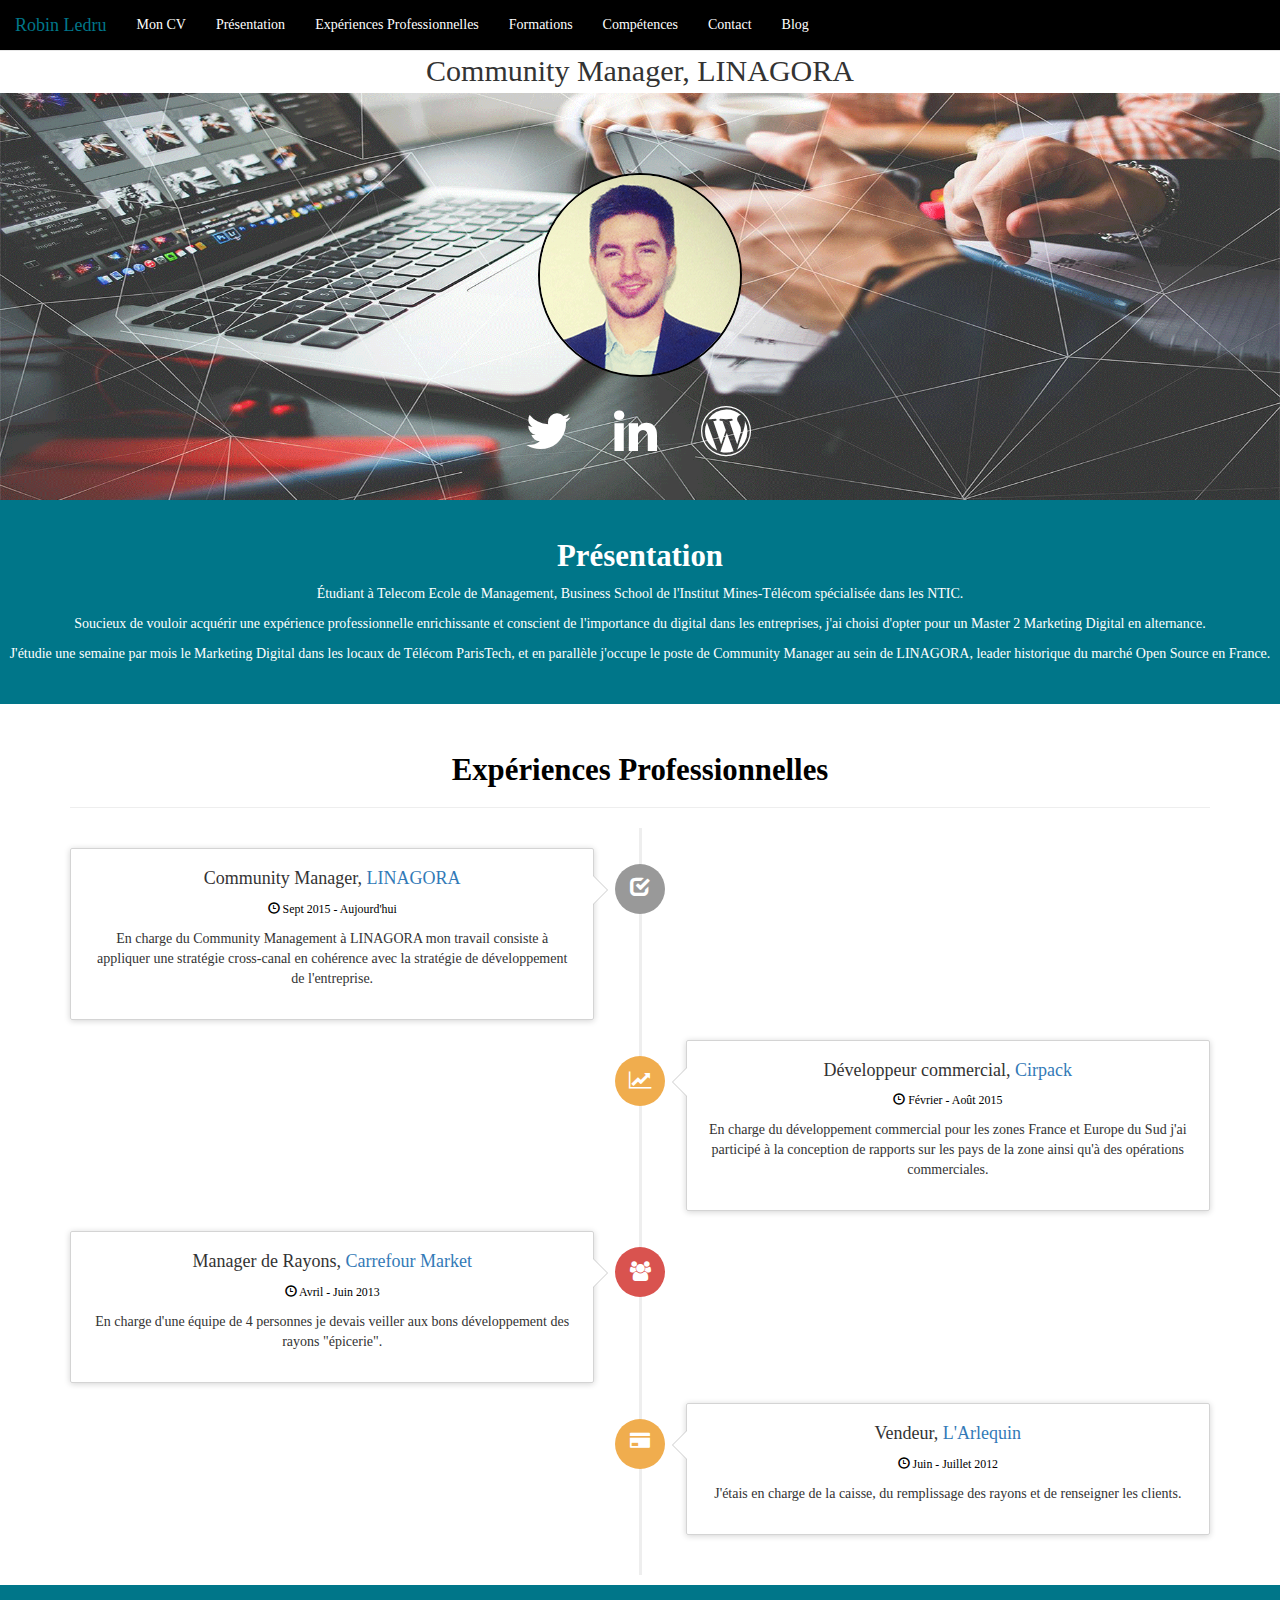
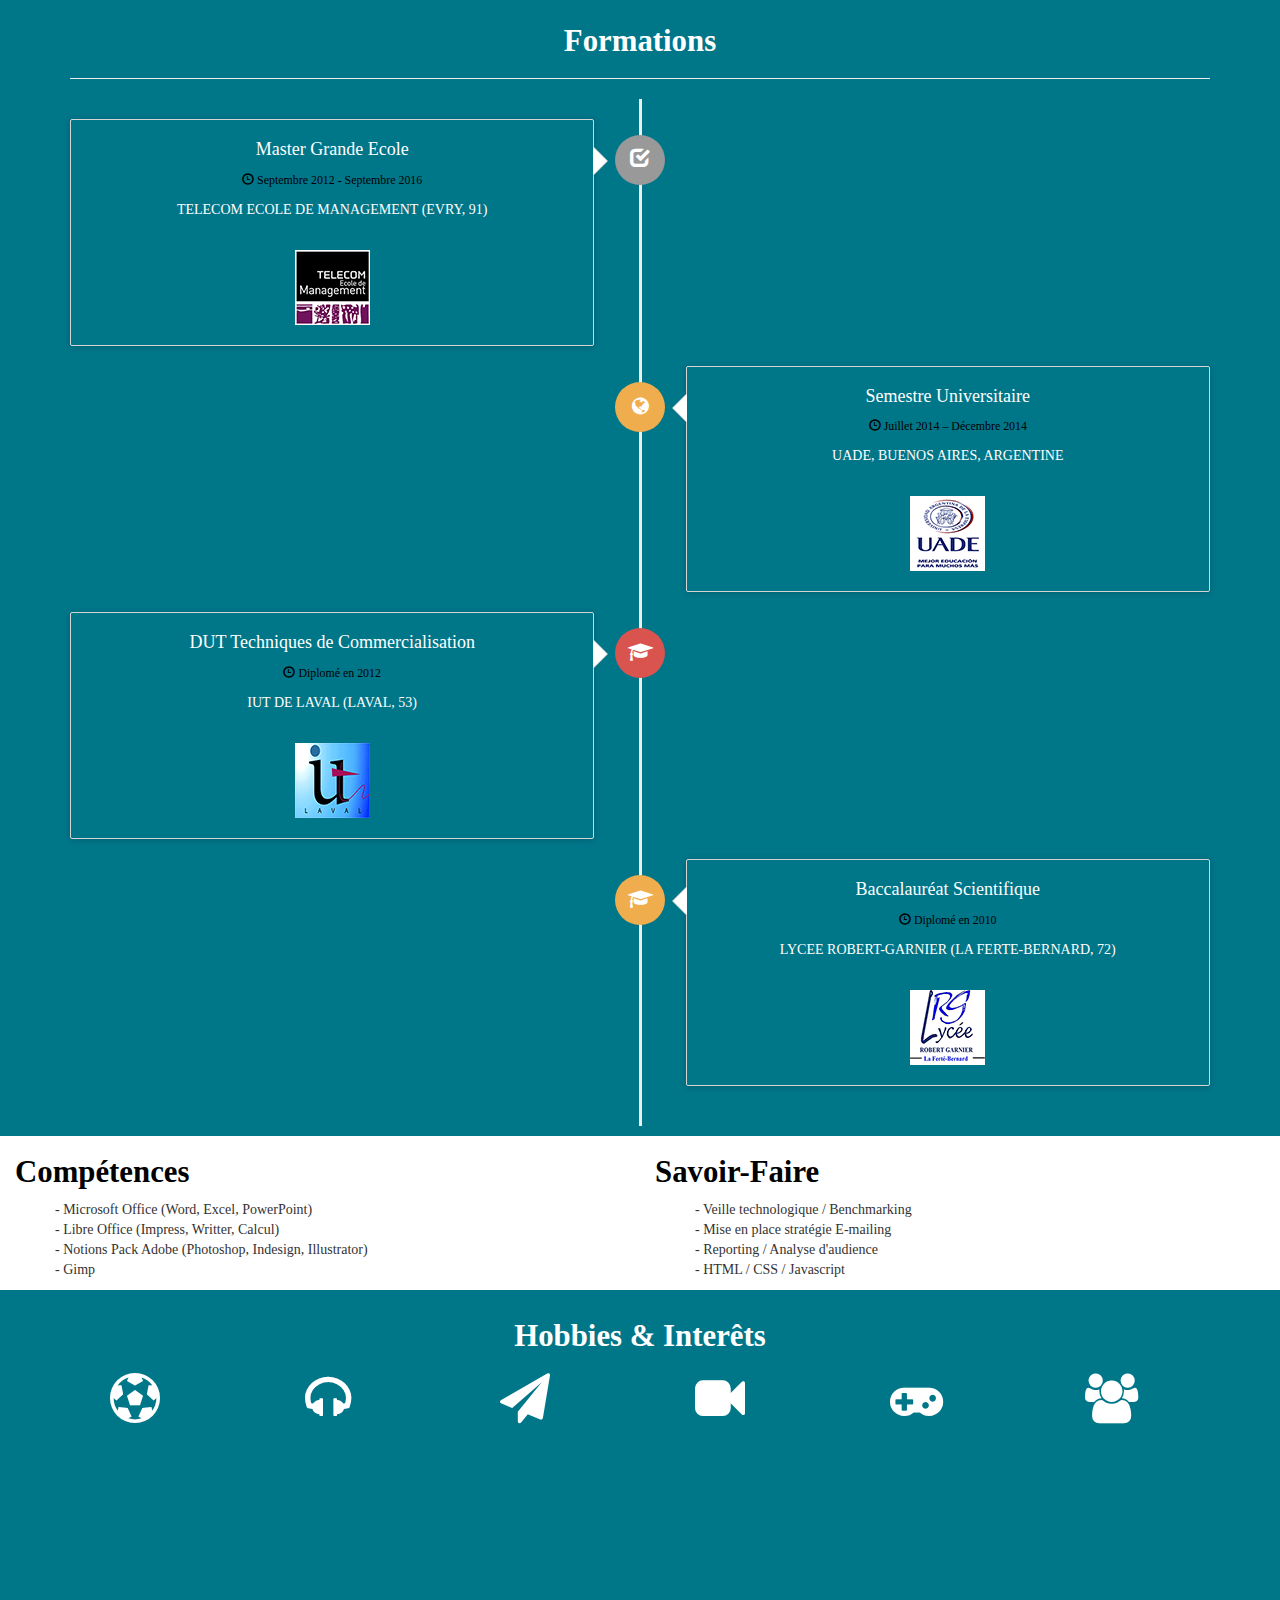
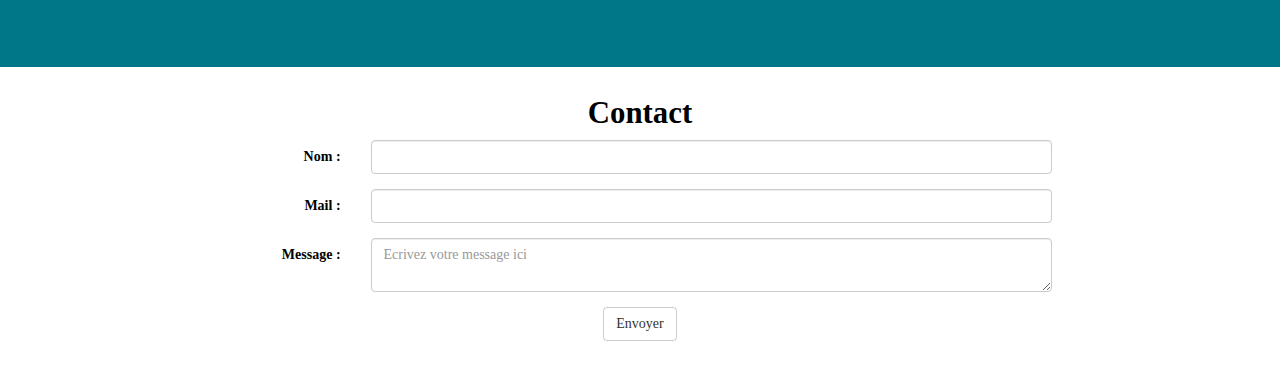
<file: index.html>
<!DOCTYPE html>
<html>
  <head>
    <link rel="stylesheet" href="http://www.w3schools.com/lib/w3.css">
    <link rel="stylesheet" href="https://maxcdn.bootstrapcdn.com/bootstrap/3.2.0/css/bootstrap.min.css">
    <link rel="stylesheet" href="https://maxcdn.bootstrapcdn.com/font-awesome/4.1.0/css/font-awesome.min.css">
    <link rel="stylesheet" href="https://maxcdn.bootstrapcdn.com/font-awesome/4.4.0/css/font-awesome.min.css">
    <!-- HTML5 Shim and Respond.js IE8 support of HTML5 elements and media queries -->
    <!-- Leave those next 4 lines if you care about users using IE8 -->
    <!--[if lt IE 9]>
    <script src="https://oss.maxcdn.com/html5shiv/3.7.2/html5shiv.min.js"></script>
    <script src="https://oss.maxcdn.com/respond/1.4.2/respond.min.js"></script>
    <![endif]-->
    <link rel="stylesheet" type="text/css" href="style.css"/>
    <meta charset="utf-8">
    <meta name="description" content="CV de Robin Ledru, Community Manager à LINAGORA"/>
    <meta name="viewport" content="width=device-width, initial-scale=1.0">
<!--     <meta name="robots" content="noindex, nofollow">
 -->    <meta name="viewport" content="width=device-width, initial-scale=1">
    

    <title>CV de Robin Ledru</title>
  </head>
  <body>
    <nav class="navbar navbar-default navbar-fixed-top">
      <div class="container-fluid">
        <!-- Brand and toggle get grouped for better mobile display -->
        <div class="navbar-header">
          <button type="button" class="navbar-toggle collapsed" data-toggle="collapse" data-target="#bs-example-navbar-collapse-1" aria-expanded="false">
            <span class="sr-only">Toggle navigation</span>
            <span class="icon-bar"></span>
            <span class="icon-bar"></span>
            <span class="icon-bar"></span>
          </button>
          <a class="navbar-brand" href="#">Robin Ledru</a>
        </div>
        <!-- Collect the nav links, forms, and other content for toggling -->
        <div class="collapse navbar-collapse" id="bs-example-navbar-collapse-1">
          <ul class="nav navbar-nav">
            <li><a class="nav-section" href="CV Robin Ledru.pdf">Mon CV</a></li>
            <li><a class="nav-section" href="#presentation">Présentation</a></li>
            <li><a class="nav-section" href="#experiences">Expériences Professionnelles</a></li>
            <li><a class="nav-section" href="#formation">Formations</a></li>
            <li><a class="nav-section" href="#competences">Compétences</a></li>
            <li><a class="nav-section" href="#contact">Contact</a></li>
            <li><a class="nav-section" href="http://robledru.esy.es">Blog</a></li>
          </ul>
        </div>
        <!-- /.navbar-collapse -->
      </div>
      <!-- /.container-fluid -->
    </nav>
    <header>
      <div id="fond">
        <h1 id="nom">ROBIN LEDRU</h1>
        <div id="location">
          Community Manager, LINAGORA
        </div>
        <div class="image">
          <img id="robinledru" src="images/robinledru.png">
        </div>
        <ul class="social-media list-inline">
          <li>
            <a id="logoblanc" href="https://twitter.com/robledru" target="_blank"><i class="fa fa-twitter"></i></a>
          </li>
          <li>
            <a id="logoblanc" href="https://fr.linkedin.com/in/robinledru" target="_blank"><i class="fa fa-linkedin"></i></a>
          </li>
          <li>
            <a id="logoblanc" href="http://robledru.esy.es" target="_blank"><i class="fa fa-wordpress"></i></a>
          </li>
        </ul>
      </div>
    </header>
    <!-- Section : presentation -->
    <section id="presentation">
      <div id="presentation">
        <h2 id="presentationblanc">Présentation</h2>
        <span class="border"></span>
        <p>
          <span>Étudiant à Telecom Ecole de Management, Business School de l'Institut Mines-Télécom spécialisée dans les NTIC.</span>
        </p>
        <p>
          Soucieux de vouloir acquérir une expérience professionnelle enrichissante et conscient de l'importance du digital dans les entreprises, j'ai choisi d'opter pour un Master 2 Marketing Digital en alternance.
        </p>
        <p>
          <span>J'étudie une semaine par mois le Marketing Digital dans les locaux de Télécom ParisTech, et en parallèle j'occupe le poste de Community Manager au sein de LINAGORA, leader historique du marché Open Source en France.</span>
        </p>
      </div>
    </section>
    <!-- Timeline Experiences -->
    <section id="experiences">
      <div class="experiences pro">
        <div class="container">
          <div class="page-header">
            <h2 id="timeline">Expériences Professionnelles</h2>
          </div>
          <ul class="timeline">
            <li>
              <div class="timeline-badge">
                <i class="glyphicon glyphicon-check"></i>
              </div>
              <div class="timeline-panel">
                <div class="timeline-heading">
                  <h4 class="timeline-title">  Community Manager, <a href="https://www.linagora.com/" target= "_blank">LINAGORA</a></h4>
                  <p>
                    <small class="text-muted">
                      <i class="glyphicon glyphicon-time"></i>
                      Sept 2015 - Aujourd'hui
                    </small>
                  </p>
                </div>
                <div class="timeline-body">
                  <p>
                    En charge du Community Management à LINAGORA mon travail consiste à appliquer une stratégie cross-canal en cohérence avec la stratégie de développement de l'entreprise.
                  </p>
                </div>
              </div>
            </li>
            <li class="timeline-inverted">
              <div class="timeline-badge warning">
                <i class="fa fa-line-chart"></i>
              </div>
              <div class="timeline-panel">
                <div class="timeline-heading">
                  <h4 class="timeline-title">Développeur commercial, <a href="http://www.cirpack.com/" target= "_blank">Cirpack</a></h4>
                </div>
                <p>
                  <small class="text-muted">
                    <i class="glyphicon glyphicon-time"></i>
                    Février - Août 2015
                  </small>
                </p>
                <div class="timeline-body">
                  <p>
                    En charge du développement commercial pour les zones France et Europe du Sud j'ai participé à la conception de rapports sur les pays de la zone ainsi qu'à des opérations commerciales.
                  </p>
                </div>
              </div>
            </li>
            <li>
              <div class="timeline-badge danger">
                <i class="fa fa-users"></i>
              </div>
              <div class="timeline-panel">
                <div class="timeline-heading">
                  <h4 class="timeline-title">Manager de Rayons, <a href="http://www.carrefour.fr/magasin/market-connerre" target= "_blank">Carrefour Market</a></h4>
                </div>
                <p>
                  <small class="text-muted">
                    <i class="glyphicon glyphicon-time"></i>
                    Avril - Juin 2013
                  </small>
                </p>
                <div class="timeline-body">
                  <p>
                    En charge d'une équipe de 4 personnes je devais veiller aux bons développement des rayons "épicerie".
                  </p>
                </div>
              </div>
            </li>
            <li class="timeline-inverted">
              <div class="timeline-badge warning">
                <i class="glyphicon glyphicon-credit-card"></i>
              </div>
              <div class="timeline-panel">
                <div class="timeline-heading">
                  <h4 class="timeline-title">Vendeur, <a href="http://www.familyvillageleshunaudieres.com/lesHunaudieres/fr/boutiques/boutique/BOUTIQUE-21-LARLEQUIN" target= "_blank">L'Arlequin</a></h4>
                </div>
                <p>
                  <small class="text-muted">
                    <i class="glyphicon glyphicon-time"></i>
                    Juin - Juillet 2012
                  </small>
                </p>
                <div class="timeline-body">
                  <p>
                    J'étais en charge de la caisse, du remplissage des rayons et de renseigner les clients.
                  </p>
                </div>
              </div>
            </li>
          </div>
        </section>
        <!-- Timeline Formations  -->
        <section id="formation">
          <div class="formations">
            <div class="container">
              <div class="page-header">
                <h2 id="timeline" class="titreblanc">Formations</h2>
              </div>
              <ul class="timeline">
                <li>
                  <div class="timeline-badge">
                    <i class="glyphicon glyphicon-check"></i>
                  </div>
                  <div class="timeline-panel">
                    <div class="timeline-heading">
                      <h4 class="timeline-title">Master Grande Ecole</h4>
                      <p>
                        <small class="text-muted">
                          <i class="glyphicon glyphicon-time"></i>
                          Septembre 2012 - Septembre 2016
                        </small>
                      </p>
                    </div>
                    <div class="timeline-body">
                      <p>
                        TELECOM ECOLE DE MANAGEMENT (EVRY, 91)
                      </p>
                      <br/>
                      <a href="http://www.telecom-em.eu" target="blank"><img class="logocentre" src="images/tem.png" class="img-responsive"></a>
                    </div>
                  </div>
                </li>
                <li class="timeline-inverted">
                  <div class="timeline-badge warning">
                    <i class="fa fa-globe"></i>
                  </div>
                  <div class="timeline-panel">
                    <div class="timeline-heading">
                      <h4 class="timeline-title">Semestre Universitaire</h4>
                    </div>
                    <p>
                      <small class="text-muted">
                        <i class="glyphicon glyphicon-time"></i>
                        Juillet 2014 – Décembre 2014
                      </small>
                    </p>
                    <div class="timeline-body">
                      <p>
                        UADE, BUENOS AIRES, ARGENTINE
                      </p>
                      <br/>
                      <a href="http://www.uade.edu.ar" target="blank"><img class="logocentre" src="images/uade.png" class="img-responsive"></a>
                    </div>
                  </div>
                </li>
                <li>
                  <div class="timeline-badge danger">
                    <i class="fa fa-graduation-cap"></i>
                  </div>
                  <div class="timeline-panel">
                    <div class="timeline-heading">
                      <h4 class="timeline-title">DUT Techniques de Commercialisation</h4>
                    </div>
                    <p>
                      <small class="text-muted">
                        <i class="glyphicon glyphicon-time"></i>
                        Diplomé en 2012
                      </small>
                    </p>
                    <div class="timeline-body">
                      <p>
                        IUT DE LAVAL (LAVAL, 53)
                      </p>
                      <br/>
                      <a href="https://www.iut-laval.univ-lemans.fr/fr/tc-commerce-et-marketing/dut-techniques-de-commercialisation.html" target="blank"><img class="logocentre" src="images/iutlaval.png" class="img-responsive"></a>
                    </div>
                  </div>
                </li>
                <li class="timeline-inverted">
                  <div class="timeline-badge warning">
                    <i class="fa fa-graduation-cap"></i>
                  </div>
                  <div class="timeline-panel">
                    <div class="timeline-heading">
                      <h4 class="timeline-title">Baccalauréat Scientifique</h4>
                    </div>
                    <p>
                      <small class="text-muted">
                        <i class="glyphicon glyphicon-time"></i>
                        Diplomé en 2010
                      </small>
                    </p>
                    <div class="timeline-body">
                      <p>
                        LYCEE ROBERT-GARNIER (LA FERTE-BERNARD, 72)
                      </p>
                      <br/>
                      <a href="http://robert-garnier.paysdelaloire.e-lyco.fr/" target="blank"><img class="logocentre" src="images/lrg.png" class="img-responsive"></a>
                    </div>
                  </div>
                </li>
              </li>
            </div>
          </div>
        </section>
        <!-- Compétences -->
        <section id="competences">
        <div class="container-fluid">
          <div class="row">
            <div class="col-md-6">
              <div id="maitrise">
                <h2 id="competences">Compétences</h2>
              </span>
              <ul>
                <li>
                  <span>- Microsoft Office (Word, Excel, PowerPoint)</span>
                  <br />
                </li>
                <li><span>- Libre Office (Impress, Writter, Calcul)</span></li>
                <li>
                  <span>- Notions Pack Adobe (Photoshop, Indesign, Illustrator)</span>
                  <br />
                </li>
                <li><span>- Gimp</span></li>
              </ul>
            </div>
          </div>
         <section id="savoirfaire">
        <div class="container-fluid">
          <div class="row">
            <div class="col-md-6">
              <div id="informatique">
                <h2 id="savoirfaire">Savoir-Faire</h2>
              </span>
              <ul>
                <li>
                  <span>- Veille technologique / Benchmarking</span>
                  <br/>
                </li>
                <li>
                  <span>- Mise en place stratégie E-mailing</span>
                  <br/>
                </li>
                <li>
                  <span>- Reporting / Analyse d'audience</span>
                  <br/>
                </li>
                <li>
                  <span>- HTML / CSS / Javascript</span>
                  <br/>
                </li>
              </ul>
            </div>
          </div>
          </section>

          <!-- hobbies -->

          <section id="activites">
            <h2 id="hobbies">Hobbies & Interêts</h2>
            <div class="container">
              <div class="row">
                <div class="col-md-2">
                  <ul class="interests-list fixed">
                    <li>
                      <i class="fa fa-futbol-o"></i>
                      <div class="interest-details">
                        <strong id="sports">Sports</strong>
                        <p>
                          Football en club depuis 18 ans.
                        </p>
                        <p>
                          Pratique du tennis en amateur.
                        </p>
                      </div>
                    </ul>
                  </li>
                </div>
                <div class="col-md-2">
                  <ul class="interests-list fixed">
                    <li>
                      <i class="fa fa-headphones"></i>
                      <div class="interest-details">
                        <strong id="musique">Musique</strong>
                        <p>
                          Amateur de tout type de musique. J'aime écouter les grands classiques de Hans Zimmer
                        </p>
                      </div>
                    </ul>
                  </li>
                </div>
                <div class="col-md-2">
                  <ul class="interests-list fixed">
                    <li>
                      <i class="fa fa-paper-plane"></i>
                      <div class="interest-details">
                        <strong id="voyage">Voyages</strong>
                        <p>
                          Amateur de voyages j'ai pu découvrir plusieurs pays : l'Espagne, la Croatie, la Grèce, la Tunisie, l'Argentine, l'Uruguay, le Brésil et la Bolivie
                        </p>
                      </div>
                    </ul>
                  </li>
                </div>
                <div class="col-md-2">
                  <ul class="interests-list fixed">
                    <li>
                      <i class="fa fa-video-camera"></i>
                      <div class="interest-details">
                        <strong id="cinema">Cinéma</strong>
                        <p>
                          Amateur de Cinéma, j'aime aller voir des films avec mes amis.
                        </p>
                        <p>
                          Je suis très fan du réalisateur Christoper Nolan et notamment de son film "The Dark Knight".
                        </p>
                      </div>
                    </ul>
                  </li>
                </div>
                <div class="col-md-2">
                  <ul class="interests-list fixed">
                    <li>
                      <i class="fa fa-gamepad"></i>
                      <div class="interest-details">
                        <strong id="jeuxvideos">Jeux Vidéos</strong>
                        <p>
                          Fan de jeux vidéos depuis tout petit je suis passé de la NES à la PSP et aujourd'hui la PS4
                        </p>
                        <p>
                          Je joue beaucoup aux FPS ainsi qu'aux jeux de sports.
                        </p>
                      </div>
                    </ul>
                  </li>
                </div>
                <div class="col-md-2">
                  <ul class="interests-list fixed">
                    <li>
                      <i class="fa fa-users"></i>
                      <div class="interest-details">
                        <strong id="reseauxsociaux">Médias Sociaux</strong>
                        <p>
                          Enfant de la Génération Y, je suis né avec Internet et j'aime découvrir les nouvelles évolutions digitales.
                        </p>
                      </div>
                    </ul>
                  </li>
                </div>
              </div>
            </div>
            </section>
            <!-- Button trigger modal -->
            <!-- 
            <button type="button" class="btn btn-primary btn-lg" data-toggle="modal" data-target="#myModal">  Voyages</button>
             -->
            <!-- Modal -->
            <!-- 
            <div class="modal fade" id="myModal" tabindex="-1" role="dialog" aria-labelledby="myModalLabel">
              <div class="modal-dialog" role="document">
                <div class="modal-content">
                  <div class="modal-header">
                    <button type="button" class="close" data-dismiss="modal" aria-label="Close"><span aria-hidden="true">&times;</span></button>
                    <h4 class="modal-title" id="myModalLabel">Voyage à Buenos Aires</h4>
                  </div>
                  <div class="modal-body">
                    ...
                  </div>
                  <div class="modal-footer">
                    <button type="button" class="btn btn-default" data-dismiss="modal">Close</button>
                    <button type="button" class="btn btn-primary">Save changes</button>
                  </div>
                </div>
              </div>
            </div>
             -->
          </Section>
          <!-- Contact -->
          <section id="contact">
            <h2>Contact</h2>
            <div class="container-fluid">
            <div class="row">
              <div class="col-sm-8 col-sm-offset-2">
                <form class="form-horizontal" id="contact-form">
                  <div class="form-group">
                    <label for="name" class="col-sm-2 control-label">Nom :</label>
                    <div class="col-sm-10">
                      <input type="text" name="name" placeholder="" id="name" class="form-control">
                    </div>
                  </div>
                  <div class="form-group">
                    <label for="mail" class="col-sm-2 control-label">Mail : </label>
                    <div class="col-sm-10">
                      <input type="mail" name="email" placeholder="" id="mail" class="form-control">
                    </div>
                  </div>
                  <div class="form-group">
                    <label for="message" class="col-sm-2 control-label">Message : </label>
                    <div class="col-sm-10">
                      <textarea placeholder ="Ecrivez votre message ici" id="message" class="form-control"></textarea>
                    </div>
                  </div>
                  <div class="form-group submit-button">
                    <button type="submit" class="btn btn-default">Envoyer</button>
                  </div>
                </form>
              </div>
            </div>
          </div>
          </section>
          <script src="https://ajax.googleapis.com/ajax/libs/jquery/1.11.1/jquery.min.js"></script>
          <script src="https://maxcdn.bootstrapcdn.com/bootstrap/3.2.0/js/bootstrap.min.js"></script>
          <script type="text/javascript" src="global.js"></script>
        </body>
      </body>
    </html>
</file>
<file: style.css>
body
{
	font-family: 'Roboto Slab', serif;
	font-weight: 100;
	margin: auto;
	padding-top: -50px;
}

div
{
text-align: center}

h1
{
	padding-top: 50px;
	margin: 0px;
	color: #007689;
	font-size: 0px;
	font-family: "Raleway",Helvetica,Arial,sans-serif;
}



h2
{	font-family: Raleway;
	font-size: 220%;
	color: black;
	font-weight: bold;
	text-align: center;
}

.logocentre
{
	margin: center;
}

#location
{
	font-size: 30px;
	background-color: white;
	margin-bottom: 80px;
	font-family: Raleway;
	text-align: center;
}

.textenoir
{
	color: black;
}

.titreblanc
{
	color: white;
}

#presentationblanc
{
	color: white;
}

#activitesblanc
{
	color: white;
}

#logoblanc
{
	color: white;
}

.navbar-default .navbar-nav > .active > a, .navbar-default .navbar-nav > .active > a:hover, .navbar-default .navbar-nav > .active > a:focus
{
	background-color: black;
	color: white;
}

.navbar-default .navbar-brand, .navbar-default .navbar-brand:focus
{
	color: white;
}

.navbar-default .navbar-brand:hover
{
	color: #007689 ;
	font-family: "Helvetica neue thin"; 
}

.navbar-default .navbar-nav > li > a:hover, .navbar-default .navbar-nav > li > a:focus
{
	color: #007689;
}

.navbar-nav
{
	text-align: center;
	background-color: black;
	top: 0;
	margin: auto;
	padding-left: 0;
	padding-bottom: 0;
	text-decoration: none;
	position: relative;
	height: auto;
}

.navbar-default
{
	background-color: black;
}

.navbar-default .navbar-nav > li > a
{
	color: white;
}

.nav-section
{
	color: transparent;
}

.nav > li > a:hover, .nav > li > a:focus
{
	background-color: white;
}

.social-media li
{
	display: inline-block;
	padding: 20px 20px;
	font-size: 20px;
}

.social-media
{
	padding-left: 0;
}

.social-media li
{
	font-size: 50px;
}

.social-media li:first-child
{
	padding-left: 0;
}

.social-media li:last-child
{
	padding-right: 0;
}

#fond
{
	height: 500px;
	background: url("images/header.png") no-repeat center center;
	background-repeat:repeat;
	background-size: cover ;
}

#robinledru
{
	border-radius: 200%;
	margin: auto;
	border: 2px solid black;
	padding: auto;
}

#presentation
{
	background-color: #007689;
	padding-top: 10px;
	padding-bottom: 10px;
	margin-top: 0px;
	margin-bottom: 10px;
	color: white;
}

#formation
{
	background-color: #007689;
	color: white;
}

#activites
{
	text-align: center;
	color: white;
	padding-bottom: 10px;
	padding-top: 10px;
	background-color: #007689;
}

#contact
{
	background-color: white;
	text-align: center;
	color: black;
	padding-top: 10px;
	padding-bottom: 10px;
}

.nav-section
{
	text-decoration: none;
	color: #5D6A77;
	list-style: none;
}

nav ul li
{
	list-style: center;
	display: inline;
}

.inline-text
{
	padding-left: 0;
}

.inline-text li
{
	display: inline-block;
}

#nom
{
	text-align: center;
}

#fonction
{
	text-align: center;
}

.petit
{
	color: black;
}

.timeline
{
	list-style: none;
	padding: 20px 0 20px;
	position: relative;
}

.timeline:before
{
	top: 0;
	bottom: 0;
	position: absolute;
	content: " ";
	width: 3px;
	background-color: #eeeeee;
	left: 50%;
	margin-left: -1.5px;
}

.timeline > li
{
	margin-bottom: 20px;
	position: relative;
}

.timeline > li:before,.timeline > li:after
{
	content: " ";
	display: table;
}

.timeline > li:after
{
	clear: both;
}

.timeline > li:before,.timeline > li:after
{
	content: " ";
	display: table;
}

.timeline > li:after
{
	clear: both;
}

.timeline > li > .timeline-panel
{
	width: 46%;
	float: left;
	border: 1px solid #d4d4d4;
	border-radius: 2px;
	padding: 20px;
	position: relative;
	-webkit-box-shadow: 0 1px 6px rgba(0, 0, 0, 0.175);
	box-shadow: 0 1px 6px rgba(0, 0, 0, 0.175);
}

.timeline > li > .timeline-panel:before
{
	position: absolute;
	top: 26px;
	right: -15px;
	display: inline-block;
	border-top: 15px solid transparent;
	border-left: 15px solid #ccc;
	border-right: 0 solid #ccc;
	border-bottom: 15px solid transparent;
	content: " ";
}

.timeline > li > .timeline-panel:after
{
	position: absolute;
	top: 27px;
	right: -14px;
	display: inline-block;
	border-top: 14px solid transparent;
	border-left: 14px solid #fff;
	border-right: 0 solid #fff;
	border-bottom: 14px solid transparent;
	content: " ";
}

.timeline > li > .timeline-badge
{
	color: #fff;
	width: 50px;
	height: 50px;
	line-height: 50px;
	font-size: 1.4em;
	text-align: center;
	position: absolute;
	top: 16px;
	left: 50%;
	margin-left: -25px;
	background-color: #999999;
	z-index: 100;
	border-top-right-radius: 50%;
	border-top-left-radius: 50%;
	border-bottom-right-radius: 50%;
	border-bottom-left-radius: 50%;
}

.timeline > li.timeline-inverted > .timeline-panel
{
	float: right;
}

.timeline > li.timeline-inverted > .timeline-panel:before
{
	border-left-width: 0;
	border-right-width: 15px;
	left: -15px;
	right: auto;
}

.timeline > li.timeline-inverted > .timeline-panel:after
{
	border-left-width: 0;
	border-right-width: 14px;
	left: -14px;
	right: auto;
}

.timeline-badge.primary
{
	background-color: #2e6da4 !important;
}

.timeline-badge.success
{
	background-color: #3f903f !important;
}

.timeline-badge.warning
{
	background-color: #f0ad4e !important;
}

.timeline-badge.danger
{
	background-color: #d9534f !important;
}

.timeline-badge.info
{
	background-color: #5bc0de !important;
}

.timeline-title
{
	margin-top: 0;
	color: inherit;
margin: center}

.timeline-body > p,.timeline-body > ul,
{
	margin-bottom: 0;
}

.timeline-body > p + p
{
	margin-top: 5px;
	margin: auto;
}



.interests-list
{
	list-style: outside none none;
}

.interests-list li
{
	float: center;
	margin: center;
	position: center;
	text-align: left;
}

.interests-list li:last-child
{
	margin: center;
}

.interests-list li > p
{
	margin-bottom: 0;
}

.interests-list li > p i
{
	border: 1px solid #252525;
	color: #252525;
	display: block;
	font-size: 25px;
	height: 40px;
	line-height: 70px;
	margin-bottom: 25px;
	width: 100px;
	margin: auto;
}

.interest-details
{
	background-color: rgba(0, 0, 0, 0.9);
	color: #fff;
	opacity: 0;
	padding: 10px;
	position: center;
	text-align: left;
	width: 200px;
}

.interest-details i
{
	display: inline-block;
	font-size: 25px;
	margin: auto;
	vertical-align: center;
}

.interest-details p
{
	font-size: 12px;
	line-height: 24px;
	margin-bottom: 0px;
}

.interests-list li:hover .interest-details
{
	opacity: 1;

}

.interests-list
{
	font-size: 50px;
}

#sports
{
	font-size: 20px;
}

#musique
{
	font-size: 20px;
}

#voyage
{
	font-size: 20px;
}

#cinema
{
	font-size: 20px;
}

#jeuxvideos
{
	font-size: 20px;
}

#reseauxsociaux
{
	font-size: 20px;
}

#hobbies
{
	color: white;
	font-family: Raleway;
	font-size: 220%
}

li
{
	list-style-type: none;
}

strong
{
	text-align: left;
}

.list-inline
{
	padding: center;
	margin: center;
	list-style: outside none none;
}

.image
{
margin-left: center;
margin-right: center }


.text-muted {
    color: black;
}

#maitrise
{
text-align: left;
}
#informatique
{
text-align: left;
}
#savoirfaire
{
text-align: left;
}
#competences
{
text-align: left;
}

.container
{
margin-left: auto;
margin-right: auto;
padding-left: auto;
padding-right: auto;
}

/* Media queries: responsive */
@media (max-width:320px) {
	/*small mobile*/
header h1
	{
		font-size: 15px;
	}
}

@media (max-width: 767px) {
	.interest-details {
		opacity: 1;
		margin-left: auto;
		margin-right: auto;
	}
	ul.timeline:before
	{
		left: 40px;
	}

	ul.timeline > li > .timeline-panel
	{
		width: calc(100% - 90px);
		width: -moz-calc(100% - 90px);
		width: -webkit-calc(100% - 90px);
	}

	ul.timeline > li > .timeline-badge
	{
		left: 15px;
		margin-left: 0;
		top: 16px;
	}

	ul.timeline > li > .timeline-panel
	{
		float: right;
	}

	ul.timeline > li > .timeline-panel:before
	{
		border-left-width: 0;
		border-right-width: 15px;
		left: -15px;
		right: auto;
	}

	ul.timeline > li > .timeline-panel:after
	{
		border-left-width: 0;
		border-right-width: 14px;
		left: -14px;
		right: auto;
	}
}
</file>
